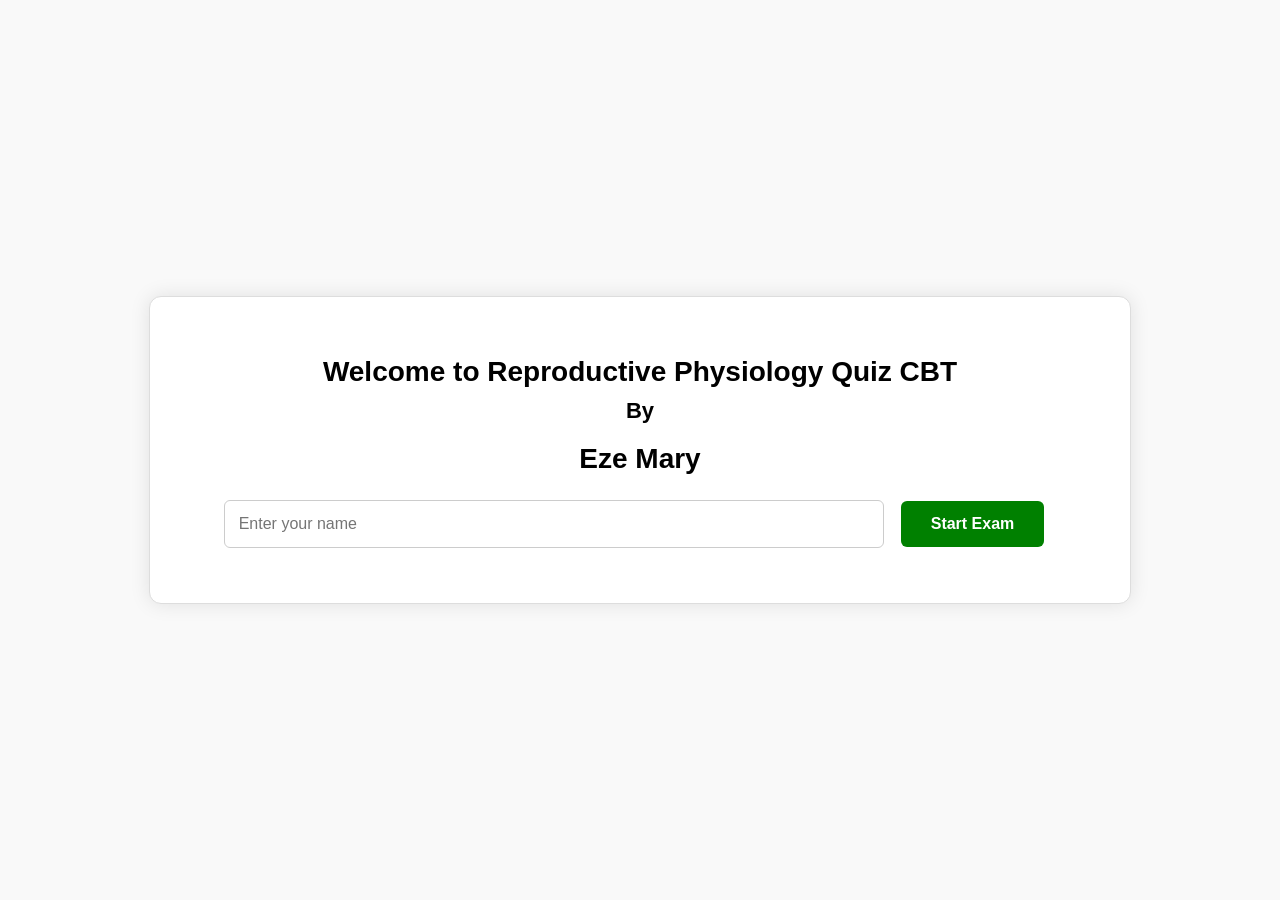
<file: index.html>
<!DOCTYPE html>
<html>
<head>
  <title>Reproductive Physiology Quiz CBT by Eze Mary</title>
  <link rel="stylesheet" href="style.css">
</head>
<body>
  <div class="login-container">
    <h1>Welcome to Reproductive Physiology Quiz CBT</h1>
    <h2>By</h2>
    <h1 class="author">Eze Mary</h1>

    <input type="text" id="username" placeholder="Enter your name">
    <button id="startBtn" onclick="login()">Start Exam</button>
  </div>

  <script>
    function login() {
      const name = document.getElementById('username').value;
      if (name.trim() !== "") {
        localStorage.setItem("username", name);
        window.location.href = "exam.html";
      } else {
        alert("Please enter your name to continue.");
      }
    }
  </script>
</body>
</html>
</file>
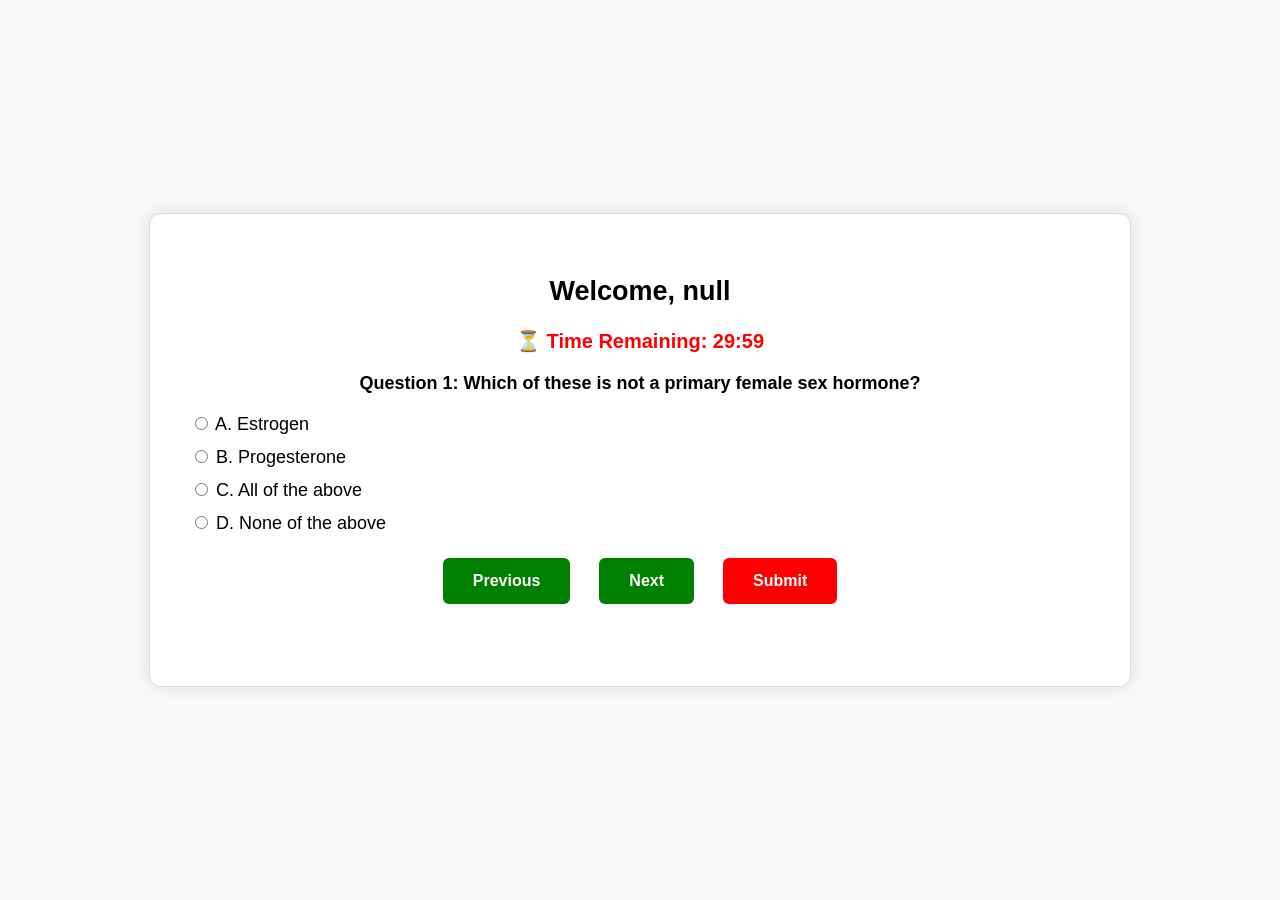
<file: exam.html>
<!DOCTYPE html>
<html>
<head>
  <title>Reproductive Physiology Quiz CBT by Eze Mary</title>
  <link rel="stylesheet" href="style.css">
</head>
<body>
  <div class="exam-container">
    <h2 id="welcome"></h2>
    <p id="timer"></p>
    <div id="question-container"></div>

    <div class="nav-buttons">
      <button id="prevBtn" onclick="prevQuestion()">Previous</button>
      <button id="nextBtn" onclick="nextQuestion()">Next</button>
      <button id="submitBtn" onclick="submitExam()">Submit</button>
    </div>

    <p id="result"></p>
    <div id="review"></div>
  </div>

  <script>
    const questions = [
      { q: "Which of these is not a primary female sex hormone?", options: ["A. Estrogen", "B. Progesterone", "C. All of the above", "D. None of the above"], answer: "C" },
      { q: "Which organ is responsible for the secretion of the female sex hormones?", options: ["A. Testes", "B. Fallopian tubes", "C. Ovary", "D. Oviduct"], answer: "C" },
      { q: "The primary sex organ in female reproductive system is", options: ["A. Uterus", "B. Ovary", "C. Vagina", "D. Cervix"], answer: "B" },
      { q: "Which of these is not an effect of estrogen in the vagina?", options: ["A. Decreases vaginal pH", "B. Changes vaginal epithelium", "C. Increases vaginal pH", "D. None of the above"], answer: "C" },
      { q: "Which of these is not among the female secondary sexual characteristics?", options: ["A. Broadening of the hip", "B. High pitch voice", "C. Menarche", "D. Menopause"], answer: "D" },
      { q: "Which hormone is responsible for increase in fat deposition around the buttocks and breast?", options: ["A. Progesterone", "B. Estrogen", "C. Prolactin", "D. FSH"], answer: "B" },
      { q: "During puberty in a female, there is increase in hair distribution around the", options: ["A. Axila", "B. Pubis", "C. Scalp", "D. Body"], answer: "B" },
      { q: "During labor, which hormone increases uterine contractility?", options: ["A. Progesterone", "B. FSH", "C. Oxytocin", "D. LH"], answer: "C" },
      { q: "The name of the enzyme in the head of the sperm is called", options: ["A. Hyaluronidase", "B. Hyaluronidase", "C. Hycinthinidase", "D. Hyoluronidase"], answer: "A" },
      { q: "During pregnancy, changes are noticed in these organs except:", options: ["A. Primary sex organs", "B. Accessory sex organs", "C. Mammary glands", "D. None of the above"], answer: "D" },
      { q: "After 3 months of pregnancy, what is the nature of the corpus luteum?", options: ["A. Corpus luteum degenerates", "B. Corpus luteum regenerates", "C. Corpus luteum still secretes more progesterone", "D. None of the above"], answer: "A" },
      { q: "Testosterone is synthesized from:", options: ["A. Triglycerides", "B. Cholesterol", "C. Proteins", "D. Glycoproteins"], answer: "B" },
      { q: "The hormone responsible for the initiation of lactation is:", options: ["A. Estrogen", "B. Progesterone", "C. Prolactin", "D. Oxytocin"], answer: "C" },
      { q: "The male accessory gland that produces a milky, alkaline secretion is:", options: ["A. Prostate gland", "B. Bulbourethral gland", "C. Seminal vesicle", "D. Epididymis"], answer: "A" },
      { q: "The hormone that stimulates the contraction of the uterus during labor is:", options: ["A. Estrogen", "B. Progesterone", "C. Oxytocin", "D. Prolactin"], answer: "C" },
      { q: "In males, the function of FSH is to:", options: ["A. Stimulate testosterone production", "B. Stimulate spermatogenesis", "C. Stimulate seminal fluid production", "D. Stimulate sperm motility"], answer: "B" },
      { q: "The hormone responsible for male libido and sperm production is:", options: ["A. FSH", "B. LH", "C. Testosterone", "D. Inhibin"], answer: "C" },
      { q: "Which of the following is NOT a function of the placenta?", options: ["A. Hormone secretion", "B. Nutrient and gas exchange", "C. Waste elimination", "D. Production of sperm"], answer: "D" },
      { q: "During pregnancy, which hormone maintains the corpus luteum?", options: ["A. Progesterone", "B. Estrogen", "C. Human chorionic gonadotropin (hCG)", "D. LH"], answer: "C" },
      { q: "Which hormone is responsible for milk ejection (let‑down reflex) during breastfeeding?", options: ["A. Estrogen", "B. Progesterone", "C. Oxytocin", "D. Prolactin"], answer: "C" }
    ];

    let current = 0;
    let answers = new Array(questions.length).fill(null);
    document.getElementById("welcome").innerText = "Welcome, " + localStorage.getItem("username");

    function selectOption(letter) { answers[current] = letter; }

    function showQuestion() {
      const q = questions[current];
      document.getElementById("question-container").innerHTML = `
        <p><strong>Question ${current + 1}:</strong> ${q.q}</p>
        ${q.options.map(opt => `
          <div>
            <input type='radio' name='option' onclick='selectOption("${opt.charAt(0)}")'
              ${answers[current] === opt.charAt(0) ? "checked" : ""}>
            ${opt}
          </div>`).join("")}
      `;
    }

    function nextQuestion() { if (current < questions.length - 1) current++; showQuestion(); }
    function prevQuestion() { if (current > 0) current--; showQuestion(); }

    function submitExam() {
      let score = 0;
      for (let i = 0; i < questions.length; i++) {
        if (answers[i] === questions[i].answer) score++;
      }
      let feedback = score >= 15 ? "🌟 Excellent!" : score >= 10 ? "👍 Good job!" : "📘 Keep practicing.";
      document.getElementById("result").innerHTML = `You scored ${score} out of ${questions.length}.<br>${feedback}`;
      let reviewHTML = "<h3>Review:</h3>";
      for (let i = 0; i < questions.length; i++) {
        reviewHTML += `<p><strong>Q${i+1}:</strong> ${questions[i].q}<br>Your answer: ${answers[i] || "None"}<br>Correct answer: ${questions[i].answer}</p>`;
      }
      document.getElementById("review").innerHTML = reviewHTML;
    }

    // Timer setup (30 minutes = 1800 seconds)
    let timeLeft = 1800;
    let timerElement = document.getElementById("timer");

    function updateTimer() {
      let minutes = Math.floor(timeLeft / 60);
      let seconds = timeLeft % 60;
      timerElement.innerHTML = `⏳ Time Remaining: ${minutes}:${seconds < 10 ? "0" : ""}${seconds}`;
      if (timeLeft <= 0) {
        clearInterval(timerInterval);
        alert("Time is up! Submitting your exam...");
        submitExam();
      }
      timeLeft--;
    }

    let timerInterval = setInterval(updateTimer, 1000);
    updateTimer();

    // Show the first question when the page loads
    showQuestion();
  </script>
</body>
</html>
</file>
<file: style.css>
/* General page setup */
body {
  background-color: #f9f9f9;
  font-family: Arial, sans-serif;
  display: flex;
  justify-content: center;
  align-items: center;
  min-height: 100vh;
  margin: 0;
}

/* Containers */
.login-container, .exam-container {
  background: #fff;
  padding: 40px;
  max-width: 900px;
  width: 95%;
  border: 1px solid #ddd;
  border-radius: 12px;
  box-shadow: 0 0 20px rgba(0,0,0,0.1);
  text-align: center;
  font-size: 18px;
}

/* Headings */
.login-container h1 {
  font-size: 28px;
  font-weight: bold;
  margin-bottom: 10px;
}

.login-container h2 {
  font-size: 22px;
  margin: 5px 0;
}

.author {
  font-size: 26px;
  font-weight: 900;
  margin-bottom: 20px;
}

/* Input field */
input[type="text"] {
  padding: 14px;
  width: 70%;
  margin: 15px 0;
  border: 1px solid #ccc;
  border-radius: 6px;
  font-size: 16px;
}

/* Start button */
#startBtn {
  background-color: green;
  color: white;
  border: none;
  padding: 14px 30px;
  border-radius: 6px;
  cursor: pointer;
  font-size: 16px;
  font-weight: bold;
}
#startBtn:hover {
  background-color: darkgreen;
}

/* Navigation buttons */
button {
  border: none;
  padding: 14px 30px;
  margin: 12px;
  border-radius: 6px;
  cursor: pointer;
  font-size: 16px;
  font-weight: bold;
}

#prevBtn, #nextBtn {
  background-color: green;
  color: white;
}
#prevBtn:hover, #nextBtn:hover {
  background-color: darkgreen;
}

#submitBtn {
  background-color: red;
  color: white;
}
#submitBtn:hover {
  background-color: darkred;
}

/* Question styling */
#question-container p {
  font-size: 18px;
  margin-bottom: 20px;
  font-weight: bold;
}

#question-container div {
  margin: 12px 0;
  text-align: left;
  font-size: 18px;
}

/* Results */
#result {
  font-size: 20px;
  margin-top: 25px;
  font-weight: bold;
}

#review {
  margin-top: 30px;
  text-align: left;
  font-size: 18px;
  line-height: 1.6;
}

/* Timer */
#timer {
  font-size: 20px;
  font-weight: bold;
  color: red;
  margin-bottom: 20px;
}
</file>
